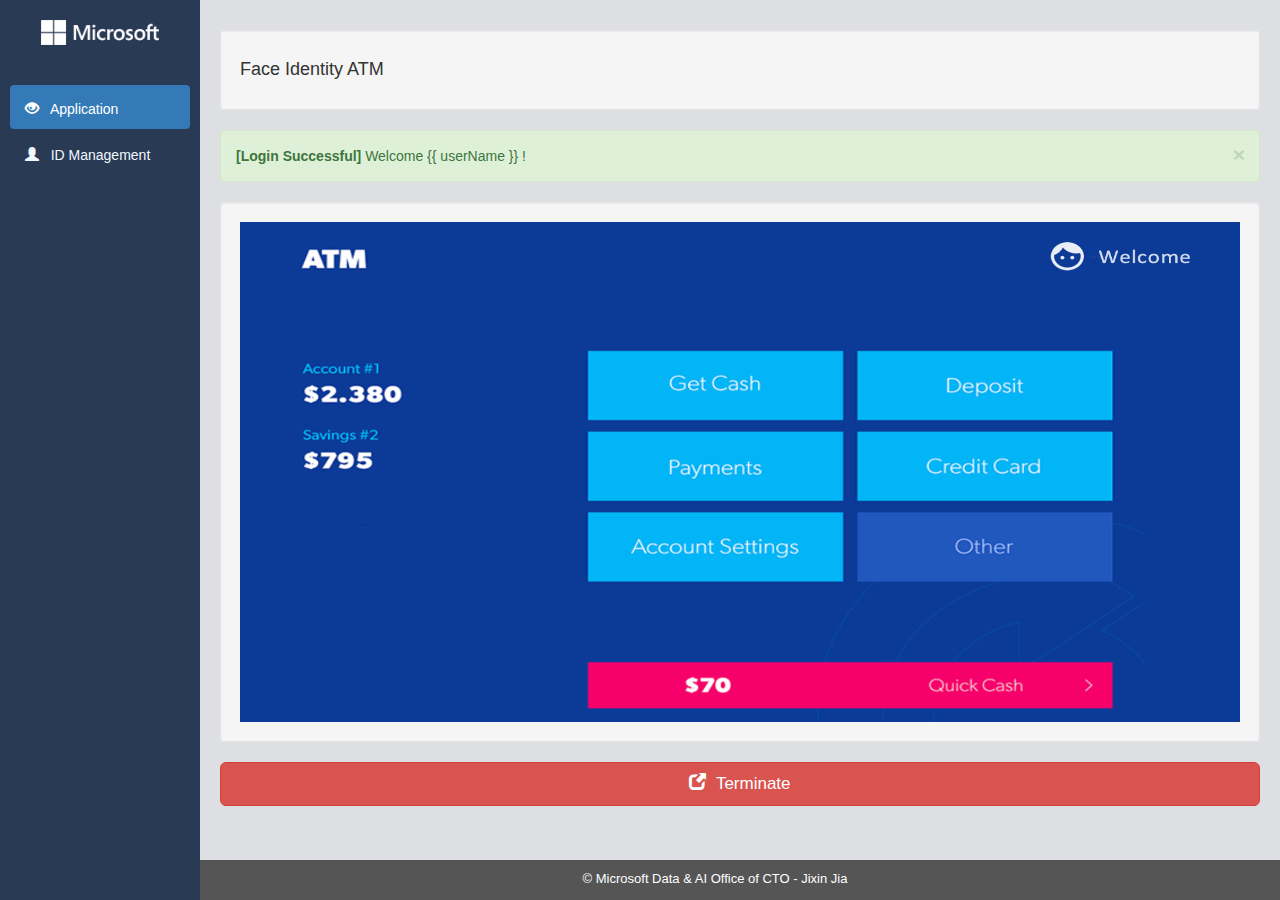
<file: templates/verified.html>
<!DOCTYPE html>
<html lang="en">
<head>
    <meta charset="utf-8">
    <meta http-equiv="X-UA-Compatible" content="IE=edge">
    <meta name="viewport" content="width=device-width, initial-scale=1">

    <title>Face-Identity ATM Application</title>

    <!-- Bootstrap CDN --> <!-- AJAX -->
    <link rel="stylesheet" href="https://maxcdn.bootstrapcdn.com/bootstrap/3.3.7/css/bootstrap.min.css">
    <script src="https://ajax.googleapis.com/ajax/libs/jquery/3.3.1/jquery.min.js"></script>
    <script src="https://maxcdn.bootstrapcdn.com/bootstrap/3.3.7/js/bootstrap.min.js"></script> 
    
    <link rel="stylesheet" href="../static/css/main.css">

</head>

<body>
    <!-- Heading Nav Menu (Responsive Design) -->
    <nav class="navbar navbar-inverse visible-xs">
        <div class="container-fluid">
            <div class="navbar-header">
            <button type="button" class="navbar-toggle" data-toggle="collapse" data-target="#myNavbar">
                <span class="icon-bar"></span>
                <span class="icon-bar"></span>
                <span class="icon-bar"></span>                        
            </button>
            <a class="navbar-brand" href="#">Microsoft</a>
            </div>
            <div class="collapse navbar-collapse" id="myNavbar">
            <ul class="nav navbar-nav">
                <li class="active"><a href="/"><span class="glyphicon glyphicon-eye-open"></span> &nbsp; Application</a></li>
                <li><a href="#"><span class="glyphicon glyphicon-user"></span> &nbsp; ID Management</a></li>
            </ul>
            </div>
        </div>
    </nav>

   <div>
       <!-- Side Nav Menu -->
        <div class="hidden-xs sidebar">
            <div class="logo"><img src="../static/images/msft-large-white-xs.png" height="25px"></div>
            <ul class="nav nav-pills nav-stacked">
                <li class="active"><a href="/"><span class="glyphicon glyphicon-eye-open nav-button"></span> &nbsp; Application</a></li>
                <li><a href="#"><span class="glyphicon glyphicon-user nav-button"></span> &nbsp; ID Management</a></li>
            </ul><br>
        </div>
        <!-- Main Contents -->
        <div class="main-dish">
            <!-- Dashboard  -->
            <div>&nbsp;</div>
            <div class="well">
                <h4>Face Identity ATM</h4>
            </div>
            <!-- Info  -->
            <div class="alert alert-success alert-dismissible">
                <a href="#" class="close" data-dismiss="alert" aria-label="close">&times;</a>
                <strong>[Login Successful] </strong>Welcome {{ userName }} !
            </div>
            <!-- Face Identity & Console Outputs -->
            <div class="row">
                <div class="col-sm-12">
                    <div class="well tile"><img src="../static/images/atm-verified.png" width="100%" height=500px></div>
                    <button type="button" class="btn btn-danger btn-lg btn-general" onClick="window.open('about:blank', '_self').close()"><span class="glyphicon glyphicon-new-window"></span> &nbsp;Terminate</button>
                </div>
            </div>
            <div class="row">&nbsp;</div>
        </div> 
        <!--Main Contents End -->
    </div>
    <!-- Footer -->    
    <footer class="text-center">
        <p>&copy; Microsoft Data &amp; AI Office of CTO - Jixin Jia</p>
    </footer>



</body>
</html>
</file>
<file: static/css/main.css>
html {
    position: relative;
    min-height: 100%;
}
body {
    height:100%;
    padding: 0;
    background-color:#dddfe2;
    margin: 0 0 40px; /* bottom = footer height */
}
footer {
    position: absolute;
    left: 0;
    bottom: 0;
    /* z-index: 10; */
    width: 100%;
    height: 40px;
    padding-top: 10px;
    padding-left:150px;
    background-color: #555;
    color: white;
    font-size: 13px;
    overflow:hidden;
}
.nav-button {
    padding: 5px 0;
}
.sidebar
{
    width: 200px;
    height: 100%;
    background-color: #293a55;
    position: fixed;
    z-index: 1;
    top: 0;
    left: 0;
    overflow-x: hidden;
    padding: 0 10px 0;
    /* min-height:100%; */
}
.main-dish {
    margin-left: 200px; /* Same as the width of the sidenav */
    padding: 10px 20px 0;
    height: 100%;
}
ul li a {
    color: aliceblue;
}
.camera-tile {
    height: 500px;
}
.console-tile {
    height: 370px;
}
.logo {
    margin: 20px auto 40px auto;
    width:100%;
}
.logo img {
    display:block;
    margin-left:auto;
    margin-right:auto;
}
#console {
    background: rgb(42, 44, 48);
    color: #c0c0c2;
    overflow: auto;
    line-height:1.7;
}

.btn-general{
    width: 100%;
    font-size: 17px;
}
.btn-voice{
    width: 100%;
    font-size: 17px;
}
.btn-register{
    width: 100%;
    height:70px;
    font-size: 17px;
}
#numpad {
    font-size: 50px;

}
.keypad {
    margin:20px auto;
    /* background: #ff0000; */
}
.keypad table {
    margin: auto;
    /* background: blue; */
}
.padkey {
    width:85px;
    height: 50px;
    margin: 3px;
    font-size: 18px;
}
.padbutton {
    width:140px;
    height: 50px;
    margin:5px;
    font-size: 16px;
}
.padzero {
    width:275px;
    height: 50px;
    margin:3px;
    font-size: 18px;
}
.padConfirm {
    width:140px;
    height: 115px;
    margin:5px;
    font-size: 16px;
}
.register-form{
    padding: 10px 0px 20px 0px;
}
.input-form{
    margin-bottom: 10px;
}
#registration_status{
    width: 100%;
    align-content: center;
    margin: auto;
    padding-left:10px; /*manual adjustments*/
    display: none;
}
#registration_status table {
    width:100%;
}
#train_result{
    font-size:18px;
}    
#voice_status{
    width: 100%;
    align-content: center;
    margin: auto;
    padding-left:10px; /*manual adjustments*/
    display: none;
}
#voice_status table {
    width:100%;
}
#voice_result{
    font-size:18px;
}   

/* On small screens, set height to 'auto' for the grid */
@media screen and (max-width: 768px) {
    .main-dish {margin-left: 0;} 
}
</file>
